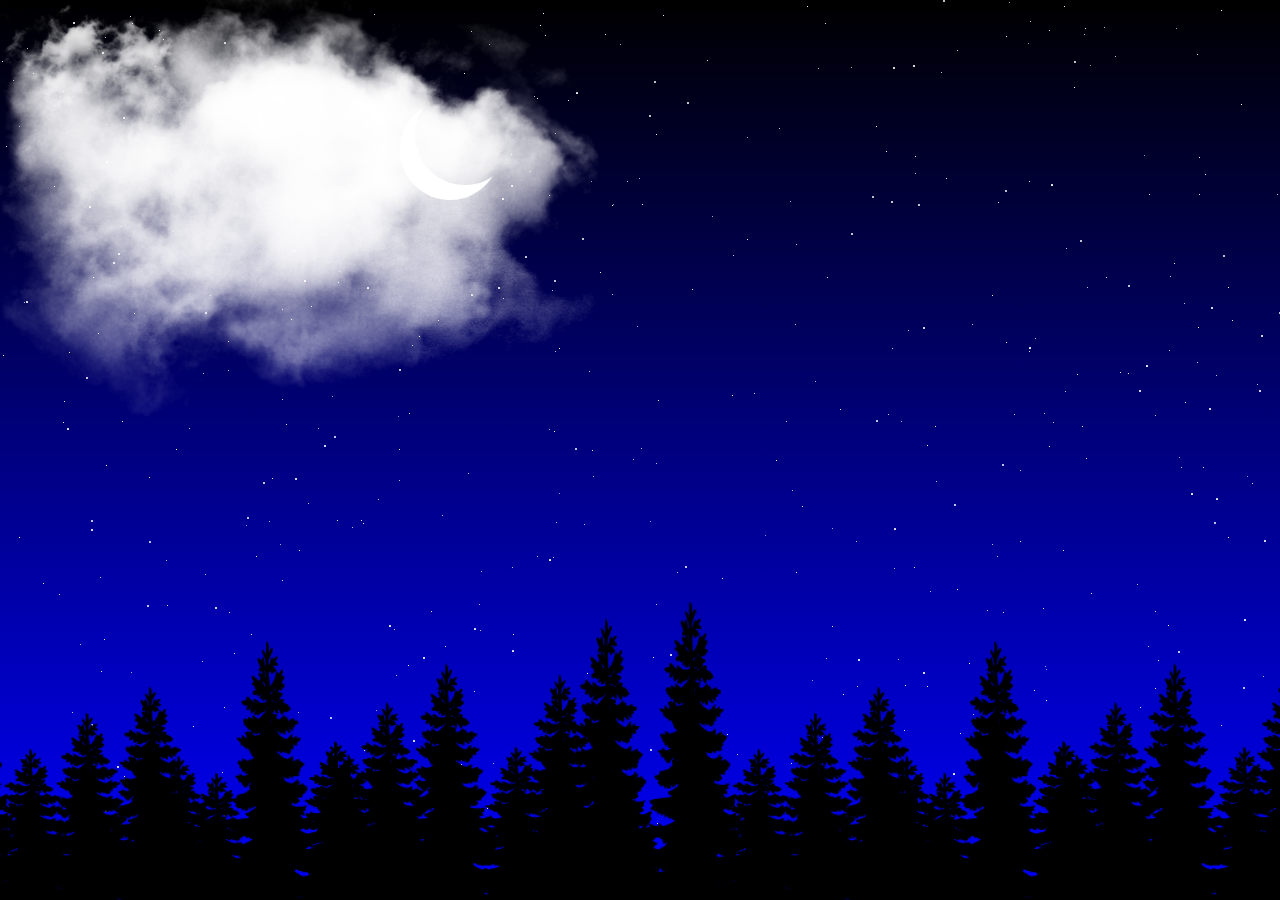
<file: index.html>
<!doctype HTML>
<html>
<head>
    <title>Stary Niight and Day Animation Effect</title>
    <link rel="stylesheet" type="text/css" href="style.css">
    </head>
    <body>
        <div class="scene">
        <div class="moon" onclick="toggleScene()"></div>
            <img src="forest.png" class="forest">
            <img src="bg.png" class="bg">
            <img src="cloud1.png" class="cloud1">
            <img src="cloud2.png" class="cloud2">
            <img src="cloud3.png" class="cloud3">
            <img src="forest.png" class="forest">
            <img src="cloud1.png" class="cloud4">
            <img src="cloud2.png" class="cloud5">
            <img src="cloud3.png" class="cloud6">
            
            
        </div>
        <script>
            function toggleScene()
            {
                let change=document.querySelector('.scene');
                change.classList.toggle('active');
            }
            function stars()
            {
                 let cout=500;
                 let i=0;
                while(i<cout){
                    let scene = document.querySelector('.scene');
                    let star = document.createElement('span');
                    let x = Math.floor(Math.random()*window.innerWidth);
                    let y = Math.floor(Math.random()*window.innerHeight);
                    let size = Math.random()*2;
                    let duration = Math.random()*10;
                    
                     star.style.left=x+'px';
                     star.style.top=y+'px';
                     star.style.width=size+'px';
                     star.style.height=size+'px';
                     star.style.animationDuration = 5+duration+'s';
                     star.style.animationDelay = duration+'s';
                    
                     scene.appendChild(star);
                     i++;
            }
            }
                stars();
        </script>
    
    
    
    </body>


</html>
</file>
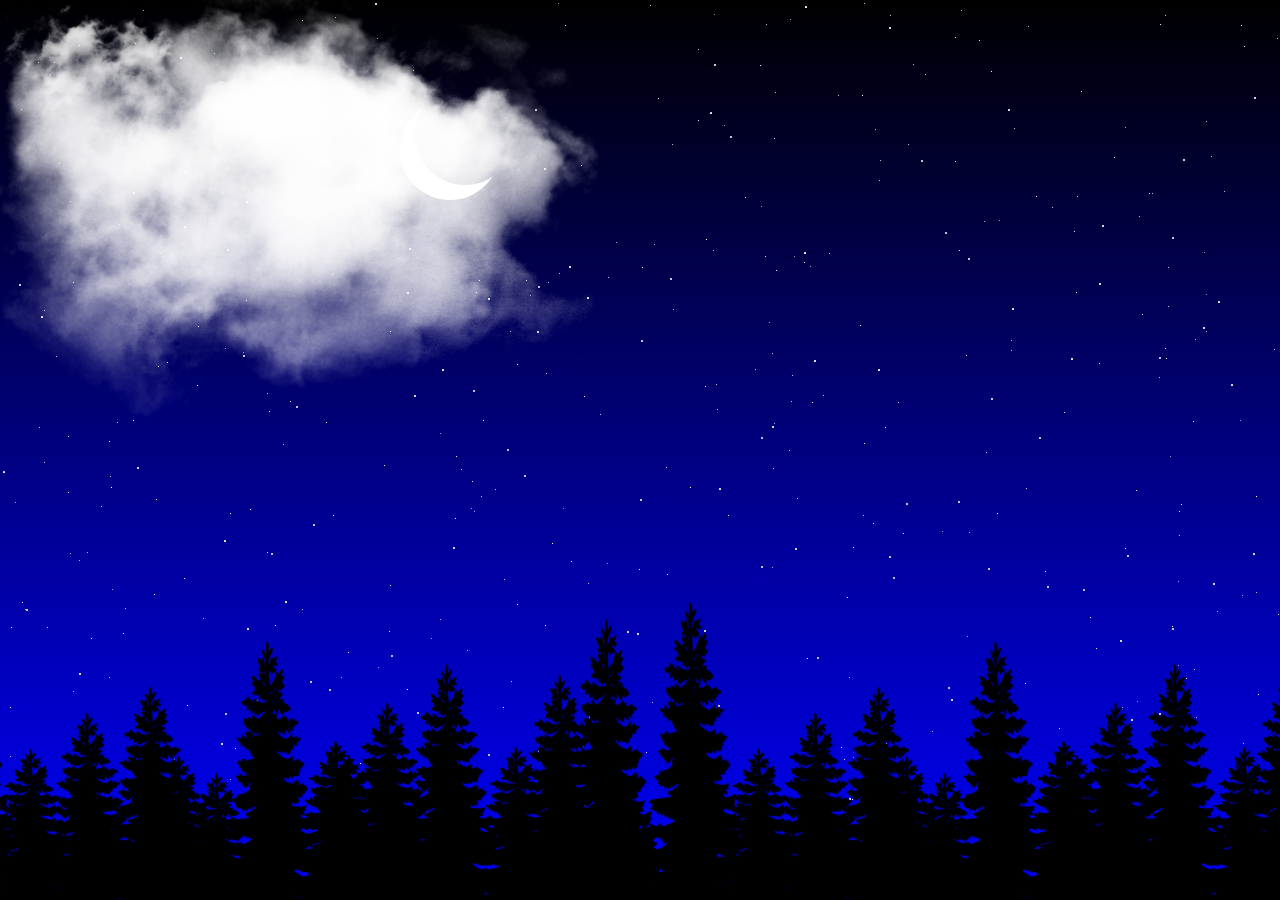
<file: Day and Night.html>
<!doctype HTML>
<html>
<head>
    <title>Stary Niight and Day Animation Effect</title>
    <link rel="stylesheet" type="text/css" href="style.css">
    </head>
    <body>
        <div class="scene">
        <div class="moon" onclick="toggleScene()"></div>
            <img src="forest.png" class="forest">
            <img src="bg.png" class="bg">
            <img src="cloud1.png" class="cloud1">
            <img src="cloud2.png" class="cloud2">
            <img src="cloud3.png" class="cloud3">
            <img src="forest.png" class="forest">
            <img src="cloud1.png" class="cloud4">
            <img src="cloud2.png" class="cloud5">
            <img src="cloud3.png" class="cloud6">
            
            
        </div>
        <script>
            function toggleScene()
            {
                let change=document.querySelector('.scene');
                change.classList.toggle('active');
            }
            function stars()
            {
                 let cout=500;
                 let i=0;
                while(i<cout){
                    let scene = document.querySelector('.scene');
                    let star = document.createElement('span');
                    let x = Math.floor(Math.random()*window.innerWidth);
                    let y = Math.floor(Math.random()*window.innerHeight);
                    let size = Math.random()*2;
                    let duration = Math.random()*10;
                    
                     star.style.left=x+'px';
                     star.style.top=y+'px';
                     star.style.width=size+'px';
                     star.style.height=size+'px';
                     star.style.animationDuration = 5+duration+'s';
                     star.style.animationDelay = duration+'s';
                    
                     scene.appendChild(star);
                     i++;
            }
            }
                stars();
        </script>
    
    
    
    </body>


</html>
</file>
<file: style.css>
*{
  margin: 0;
    padding:0;
  box-sizing: border-box;   
}

.scene{
    position: relative;
        width:100%;
    height:100vh;
        background:linear-gradient(black,blue);
    background-attachment: fixed;
    overflow: hidden;
}

.scene::before{
    content: '';
    position: absolute;
    bottom: -100%;
    left: 0;
    width: 100%;
    height: 250px;
    transition: 0.5s;
    background: linear-gradient(transparent,white, skyblue)
    
}
.scene.active{
     background:linear-gradient(yellow,orange);
}
.scene.active::before{
    bottom: 0;
}

.moon{
    position: absolute;
    top: 100px;
    left: 400px;
    width:100px;
    height:100px;
    background:white;
    border-radius:50%;
    transition: 0.5s;
}
.scene.active .moon{
    left: 200px;
        box-shadow: 0 0 0 20px rgba(255,255,255,0.5),                                 0 0 0 40px rgba(255,255,255,0.5),
                    0 0 0 80px rgba(255,255,255,0.5),
                    0 0 0 120px rgba(255,255,255,0.3),
                    0 0 0 180px rgba(255,255,255,0.2),
                    0 0 0 240px rgba(255,255,255,0.2),
                    0 0 0 300px rgba(255,255,255,0.1);
}
.scene.active .moon::before{
    opacity: 0;
}
.moon::before{
    content: '';
    position: absolute;
    top:-15px;
    left: 15px;
    width:100px;
    height: 100px;
    border-radius: 50%;
    background :linear-gradient(black,blue);
    background-attachment: fixed;
    cursor: pointer;
}
.forest{
    position: absolute;
    bottom: 0;
    left: 0;
    width: 100%;
    transform: scale(1.2);
    z-index: 100;
    transition: 0.5s;
}
.scene.active .forest{
    bottom:-100%;
    
}

.scene span{
    position: absolute;
    background: white;
    border-radius: 50%;
    animation: animate linear infinite;
}
.bg{
    position: absolute;
    bottom: 0;
    max-width: 100%;
    transition: 0.5s;
    z-index: 1000;
        transform: translateY(100%);
}

.scene.active .bg{
    transform: translateY(0%);
}
@keyframes animate{
    0%
    {
        opacity: 0;
        transform: translateY(0px);
    }
    10%, 90%{ 
        opacity: 1;
    }
        
    100%
    {
        opacity: 0;
        transform: translateY(-100px);
    }
}

.scene.active i{
    display: none;
}

.cloud1{
    position: absolute;
    max-width: 600px;
    left: 0;
    z-index: 100000;
    animation: animateCloud 50s linear infinite;
}
.cloud2{
    position: absolute;
    max-width: 600px;
    left: 0;
    z-index: 100000;
    animation: animateCloud 35s linear infinite;
}
.cloud3{
    position: absolute;
    max-width: 600px;
    top: 0;
    left: 0;
    z-index: 100000;
    animation: animateCloud 80s linear infinite;
}
.cloud4{
    position: absolute;
    max-width: 200px;
    top: 200;
    left: 0;
    z-index: 100000;
    animation: animateCloud 70s linear infinite;
    animation-delay: -20s;
}
.cloud5{
    position: absolute;
    max-width: 500px;
    top: 150;
    left: 0;
    z-index: 100000;
    animation: animateCloud 40s linear infinite;
    animation-delay: -5s;
}
.cloud6{
    position: absolute;
    max-width: 400px;
    top: 75;
    left: 0;
    z-index: 100000;
    animation: animateCloud 30s linear infinite;
    animation-delay: -10s;
}

@keyframes animateCloud
{
    0%
    {
        transform:translateX(-100%) scale(1);
    }
      100%
    {
        transform:translateX(400%) scale(1.5);
    }
}

img{
    pointer-events: none; 
}
</file>
